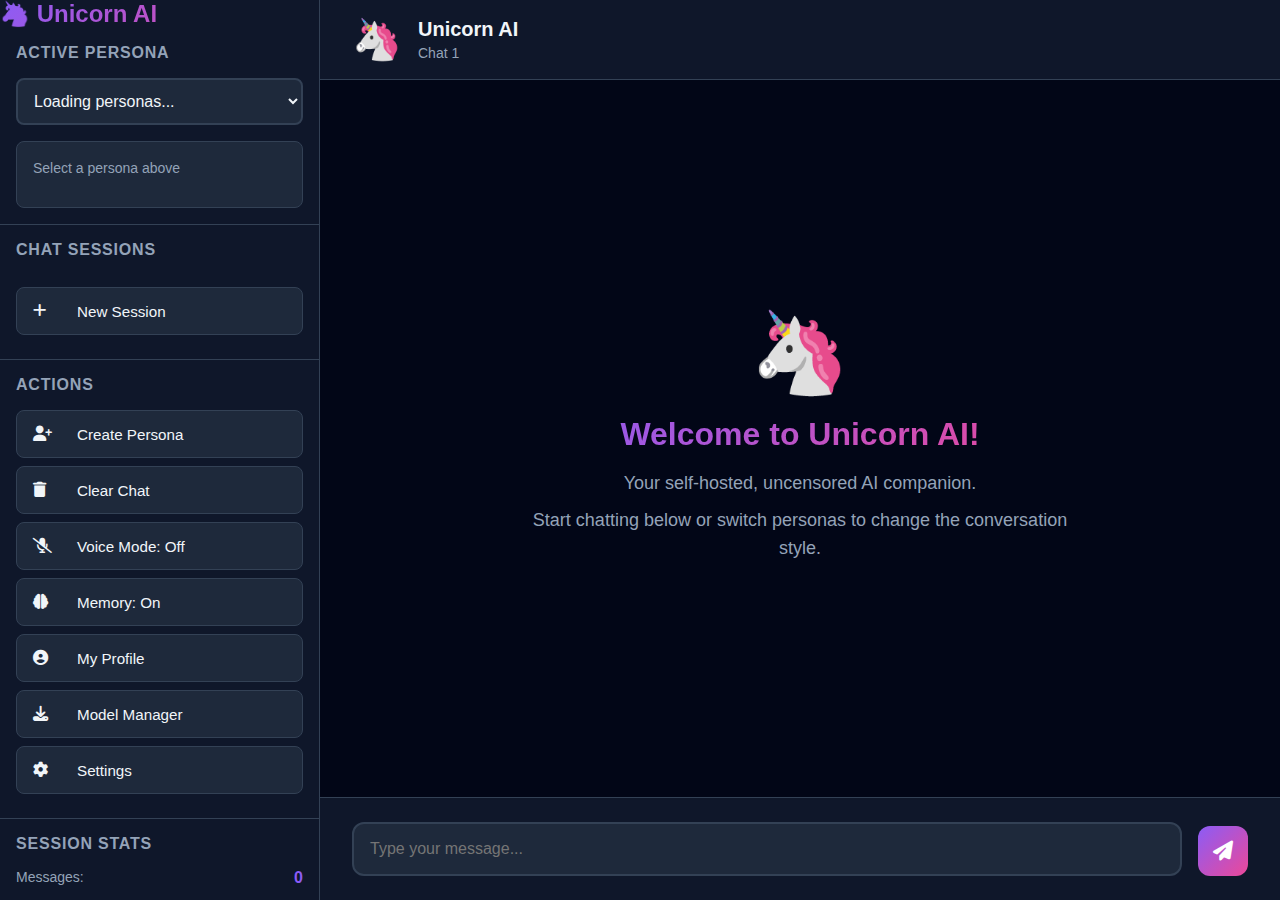
<file: static/index.html>
<!DOCTYPE html>
<html lang="en">
<head>
    <meta charset="UTF-8">
    <meta name="viewport" content="width=device-width, initial-scale=1.0">
    <title>Unicorn AI - Your AI Companion</title>
    <link rel="stylesheet" href="/static/style.css?v=11">
    <link rel="stylesheet" href="https://cdnjs.cloudflare.com/ajax/libs/font-awesome/6.4.0/css/all.min.css">
</head>
<body>
    <div class="app-container">
        <!-- Sidebar -->
        <aside class="sidebar" id="sidebar">
            <div class="sidebar-header">
                <h1>🦄 Unicorn AI</h1>
                <button class="sidebar-toggle" id="sidebarToggle">
                    <i class="fas fa-bars"></i>
                </button>
            </div>

            <!-- Persona Section -->
            <div class="persona-section">
                <h3>Active Persona</h3>
                <div class="persona-selector-wrapper">
                    <div class="persona-select-row">
                        <select id="personaSelector" class="persona-select">
                            <option value="">Loading personas...</option>
                        </select>
                        <button id="editPersonaBtn" class="edit-persona-btn" title="Edit current persona" style="display: none;">
                            <i class="fas fa-edit"></i>
                        </button>
                        <button id="deletePersonaBtn" class="delete-persona-btn" title="Delete current persona" style="display: none;">
                            <i class="fas fa-trash"></i>
                        </button>
                    </div>
                    <div class="persona-info-display" id="personaInfoDisplay">
                        <p class="persona-display-description">Select a persona above</p>
                        <div class="persona-display-traits" id="personaDisplayTraits"></div>
                    </div>
                </div>
            </div>

            <!-- Chat Sessions Section -->
            <div class="sessions-section">
                <h3>Chat Sessions</h3>
                <div class="sessions-list" id="sessionsList">
                    <!-- Sessions will be added dynamically -->
                </div>
                <button class="action-btn" id="newSessionBtn">
                    <i class="fas fa-plus"></i> New Session
                </button>
            </div>

            <!-- Quick Actions -->
            <div class="actions-section">
                <h3>Actions</h3>
                <button class="action-btn" id="createPersonaBtn">
                    <i class="fas fa-user-plus"></i> Create Persona
                </button>
                <button class="action-btn" id="clearChatBtn">
                    <i class="fas fa-trash"></i> Clear Chat
                </button>
                <button class="action-btn" id="voiceModeBtn" data-voice-enabled="false">
                    <i class="fas fa-microphone-slash"></i> Voice Mode: Off
                </button>
                <button class="action-btn" id="memoryModeBtn" data-memory-enabled="true">
                    <i class="fas fa-brain"></i> Memory: On
                </button>
                <button class="action-btn" id="userProfileBtn">
                    <i class="fas fa-user-circle"></i> My Profile
                </button>
                <button class="action-btn" id="modelManagerBtn">
                    <i class="fas fa-download"></i> Model Manager
                </button>
                <button class="action-btn" id="settingsBtn">
                    <i class="fas fa-cog"></i> Settings
                </button>
            </div>

            <!-- Stats -->
            <div class="stats-section">
                <h3>Session Stats</h3>
                <div class="stat-item">
                    <span class="stat-label">Messages:</span>
                    <span class="stat-value" id="messageCount">0</span>
                </div>
                <div class="stat-item">
                    <span class="stat-label">Response Time:</span>
                    <span class="stat-value" id="avgResponseTime">0s</span>
                </div>
            </div>

            <!-- System Status -->
            <div class="status-section">
                <h3>System Status</h3>
                <div class="status-indicator" id="ollamaStatus" title="Ollama LLM Service">
                    <i class="fas fa-circle status-dot"></i>
                    <span class="status-label">Ollama</span>
                </div>
                <div class="status-indicator" id="comfyuiStatus" title="ComfyUI Image Generation">
                    <i class="fas fa-circle status-dot"></i>
                    <span class="status-label">ComfyUI</span>
                </div>
                <div class="status-indicator" id="ttsStatus" title="Text-to-Speech Service">
                    <i class="fas fa-circle status-dot"></i>
                    <span class="status-label">TTS</span>
                </div>
            </div>
        </aside>

        <!-- Main Chat Area -->
        <main class="chat-container">
            <!-- Chat Header -->
            <header class="chat-header">
                <div class="persona-info" id="currentPersonaInfo">
                <div class="persona-avatar">🦄</div>
                <div class="persona-details">
                    <h2>Unicorn AI</h2>
                    <p id="currentSessionName">Chat 1</p>
                </div>
            </div>
                <button class="mobile-menu-btn" id="mobileMenuBtn">
                    <i class="fas fa-bars"></i>
                </button>
            </header>

            <!-- Chat Messages -->
            <div class="chat-messages" id="chatMessages">
                <div class="welcome-message">
                    <div class="welcome-icon">🦄</div>
                    <h2>Welcome to Unicorn AI!</h2>
                    <p>Your self-hosted, uncensored AI companion.</p>
                    <p>Start chatting below or switch personas to change the conversation style.</p>
                </div>
            </div>

            <!-- Chat Input -->
            <div class="chat-input-container">
                <div class="typing-indicator" id="typingIndicator">
                    <span></span>
                    <span></span>
                    <span></span>
                </div>
                <form class="chat-input-form" id="chatForm">
                    <textarea 
                        id="messageInput" 
                        placeholder="Type your message..."
                        rows="1"
                        maxlength="2000"
                    ></textarea>
                    <button type="submit" id="sendBtn">
                        <i class="fas fa-paper-plane"></i>
                    </button>
                </form>
            </div>
        </main>
    </div>

    <!-- Create Persona Modal -->
    <div class="modal" id="createPersonaModal">
        <div class="modal-content">
            <div class="modal-header">
                <h2>✨ Create New Persona</h2>
                <button class="modal-close" id="closeCreatePersonaBtn">
                    <i class="fas fa-times"></i>
                </button>
            </div>
            <div class="modal-body">
                <form id="createPersonaForm">
                    <div class="setting-group">
                        <label for="personaId">Persona ID *</label>
                        <input 
                            type="text" 
                            id="personaId" 
                            class="text-input"
                            placeholder="e.g., mybot"
                            pattern="[a-z0-9-]+"
                            required
                        >
                        <p class="setting-description">Lowercase letters, numbers, and hyphens only (no spaces)</p>
                    </div>

                    <div class="setting-group">
                        <label for="personaName">Name *</label>
                        <input 
                            type="text" 
                            id="personaName" 
                            class="text-input"
                            placeholder="e.g., Echo"
                            required
                        >
                        <p class="setting-description">The display name for your persona</p>
                    </div>

                    <div class="setting-group">
                        <label for="personaDescription">Description *</label>
                        <input 
                            type="text" 
                            id="personaDescription" 
                            class="text-input"
                            placeholder="e.g., A helpful and creative assistant"
                            required
                        >
                        <p class="setting-description">Brief description of the persona</p>
                    </div>

                    <div class="setting-group">
                        <label for="personaTraits">Personality Traits *</label>
                        <input 
                            type="text" 
                            id="personaTraits" 
                            class="text-input"
                            placeholder="e.g., friendly, creative, helpful"
                            required
                        >
                        <p class="setting-description">Comma-separated traits (at least 3)</p>
                    </div>

                    <div class="setting-group">
                        <label for="personaSpeakingStyle">Speaking Style *</label>
                        <textarea 
                            id="personaSpeakingStyle" 
                            class="text-input"
                            placeholder="e.g., Casual and warm, uses emojis occasionally, keeps responses concise"
                            rows="3"
                            required
                        ></textarea>
                        <p class="setting-description">How the persona communicates</p>
                    </div>

                    <div class="setting-group">
                        <label for="personaModel">AI Model (LLM)</label>
                        <select id="personaModel" class="text-input">
                            <option value="">Loading models...</option>
                        </select>
                        <p class="setting-description">Which Ollama model to use for this persona</p>
                    </div>

                    <div class="setting-group">
                        <label for="personaVoice">Voice</label>
                        <select id="personaVoice" class="text-input">
                            <option value="en-US-AriaNeural">Aria (US - Expressive)</option>
                            <option value="en-US-AvaNeural">Ava (US - Casual)</option>
                            <option value="en-US-JennyNeural">Jenny (US - Professional)</option>
                            <option value="en-GB-SoniaNeural">Sonia (GB - Elegant)</option>
                            <option value="en-AU-NatashaNeural">Natasha (AU)</option>
                            <option value="en-IE-EmilyNeural">Emily (IE)</option>
                            <option value="en-US-GuyNeural">Guy (US - Male)</option>
                            <option value="en-US-DavisNeural">Davis (US - Male)</option>
                        </select>
                        <p class="setting-description">TTS voice for this persona</p>
                    </div>

                    <div class="setting-group">
                        <label for="personaImageStyle">Visual Appearance / Image Style</label>
                        <textarea 
                            id="personaImageStyle" 
                            class="text-input"
                            placeholder="e.g., photorealistic, young woman, long dark hair, casual style, friendly expression, modern clothing"
                            rows="3"
                        ></textarea>
                        <p class="setting-description">Description of how the persona looks (used for image generation). Include details like age, appearance, clothing style, expression, etc.</p>
                    </div>

                    <div class="setting-group">
                        <label for="personaTemperature">Temperature (Creativity)</label>
                        <input 
                            type="range" 
                            id="personaTemperature" 
                            min="0.1" 
                            max="1.5" 
                            step="0.1" 
                            value="0.8"
                        >
                        <span class="setting-value" id="personaTemperatureValue">0.8</span>
                        <p class="setting-description">Higher = more creative, Lower = more focused</p>
                    </div>

                    <div class="setting-group">
                        <label for="personaMaxTokens">Max Response Length</label>
                        <input 
                            type="range" 
                            id="personaMaxTokens" 
                            min="50" 
                            max="500" 
                            step="50" 
                            value="150"
                        >
                        <span class="setting-value" id="personaMaxTokensValue">150</span>
                        <p class="setting-description">Maximum length of responses</p>
                    </div>
                </form>
            </div>
            <div class="modal-footer">
                <button type="button" class="btn btn-secondary" id="cancelCreatePersonaBtn">Cancel</button>
                <button type="submit" form="createPersonaForm" class="btn btn-primary" id="submitPersonaBtn">
                    <i class="fas fa-magic"></i> Create Persona
                </button>
            </div>
        </div>
    </div>

    <!-- Settings Modal -->
    <div class="modal" id="settingsModal">
        <div class="modal-content">
            <div class="modal-header">
                <h2>Settings</h2>
                <button class="modal-close" id="closeSettingsBtn">
                    <i class="fas fa-times"></i>
                </button>
            </div>
            <div class="modal-body">
                <div class="setting-group">
                    <label for="temperatureSetting">Temperature (Creativity)</label>
                    <input 
                        type="range" 
                        id="temperatureSetting" 
                        min="0.1" 
                        max="1.5" 
                        step="0.1" 
                        value="0.8"
                    >
                    <span class="setting-value" id="temperatureValue">0.8</span>
                    <p class="setting-description">Higher = more creative, Lower = more focused</p>
                </div>

                <div class="setting-group">
                    <label for="maxTokensSetting">Max Tokens (Response Length)</label>
                    <input 
                        type="range" 
                        id="maxTokensSetting" 
                        min="50" 
                        max="500" 
                        step="50" 
                        value="150"
                    >
                    <span class="setting-value" id="maxTokensValue">150</span>
                    <p class="setting-description">Maximum length of responses</p>
                </div>

                <div class="setting-group">
                    <label>
                        <input type="checkbox" id="soundEffectsSetting" checked>
                        Sound Effects
                    </label>
                </div>

                <div class="setting-group">
                    <label>
                        <input type="checkbox" id="darkModeSetting" checked>
                        Dark Mode
                    </label>
                </div>

                <div class="setting-group">
                    <label>
                        <input type="checkbox" id="autoScrollSetting" checked>
                        Auto-scroll to new messages
                    </label>
                </div>
            </div>
            <div class="modal-footer">
                <button class="btn btn-secondary" id="resetSettingsBtn">Reset to Defaults</button>
                <button class="btn btn-primary" id="saveSettingsBtn">Save Settings</button>
            </div>
        </div>
    </div>

    <!-- User Profile Modal -->
    <div class="modal" id="userProfileModal">
        <div class="modal-content">
            <div class="modal-header">
                <h2>👤 My Profile</h2>
                <button class="modal-close" id="closeUserProfileBtn">
                    <i class="fas fa-times"></i>
                </button>
            </div>
            <div class="modal-body">
                <p style="color: var(--text-secondary); margin-bottom: 1.5rem;">
                    Tell the AI about yourself so it can personalize conversations
                </p>
                
                <div class="setting-group">
                    <label for="userName">Your Name</label>
                    <input type="text" id="userName" class="text-input" placeholder="e.g., Chris">
                    <p class="setting-description">How should the AI address you?</p>
                </div>

                <div class="setting-group">
                    <label for="userPreferredName">Preferred Name (optional)</label>
                    <input type="text" id="userPreferredName" class="text-input" placeholder="e.g., nickname">
                    <p class="setting-description">If different from your full name</p>
                </div>

                <div class="setting-group">
                    <label for="userPronouns">Pronouns</label>
                    <input type="text" id="userPronouns" class="text-input" placeholder="e.g., he/him, she/her, they/them">
                </div>

                <div class="setting-group">
                    <label for="userInterests">Interests</label>
                    <input type="text" id="userInterests" class="text-input" placeholder="e.g., coding, gaming, music">
                    <p class="setting-description">Comma-separated list</p>
                </div>

                <div class="setting-group">
                    <label for="userFacts">Things to Remember</label>
                    <textarea id="userFacts" class="text-input" rows="3" placeholder="e.g., vegetarian, works from home, has a cat named Fluffy"></textarea>
                    <p class="setting-description">Important facts the AI should know</p>
                </div>

                <div class="setting-group">
                    <label for="userFormality">Communication Style</label>
                    <select id="userFormality" class="text-input">
                        <option value="casual">Casual & Friendly</option>
                        <option value="professional">Professional</option>
                        <option value="playful">Playful & Fun</option>
                    </select>
                </div>

                <div class="setting-group">
                    <label>
                        <input type="checkbox" id="userHumor" checked>
                        Use Humor
                    </label>
                </div>

                <div class="setting-group">
                    <label>
                        <input type="checkbox" id="userEmojis" checked>
                        Use Emojis
                    </label>
                </div>
            </div>
            <div class="modal-footer">
                <button class="btn btn-primary" id="saveUserProfileBtn">Save Profile</button>
            </div>
        </div>
    </div>

    <!-- Model Manager Modal -->
    <div id="modelManagerModal" class="modal">
        <div class="modal-content" style="max-width: 700px;">
            <div class="modal-header">
                <h2>📦 Ollama Model Manager</h2>
                <button class="close-modal">&times;</button>
            </div>
            <div class="modal-body">
                <!-- ComfyUI Service Control -->
                <div class="setting-group">
                    <h3>🔧 Service Control</h3>
                    <p class="setting-description">Restart ComfyUI if image generation isn't working</p>
                    <button class="btn btn-secondary" id="restartComfyuiBtn" style="width: 100%;">
                        <i class="fas fa-sync-alt"></i> Restart ComfyUI
                    </button>
                </div>

                <hr style="margin: 25px 0; border: none; border-top: 1px solid var(--border-color);">

                <!-- Popular Models Section -->
                <div class="setting-group">
                    <h3>⭐ Popular Models</h3>
                    <p class="setting-description">Quick download popular models from Ollama library</p>
                    <div id="popularModelsList" style="display: grid; grid-template-columns: repeat(auto-fill, minmax(200px, 1fr)); gap: 10px; margin-top: 10px;">
                        <!-- Popular models will be added here dynamically -->
                    </div>
                </div>

                <hr style="margin: 25px 0; border: none; border-top: 1px solid var(--border-color);">

                <!-- Download New Model Section -->
                <div class="setting-group">
                    <h3>📥 Download Custom Model</h3>
                    <p class="setting-description">Enter any Ollama model name (e.g., llama3.2:latest, mistral:7b, codellama:13b)</p>
                    <p class="setting-description" style="font-size: 0.8rem; margin-top: 5px;">
                        Browse models: <a href="https://ollama.com/library" target="_blank" style="color: var(--primary-color);">ollama.com/library</a>
                    </p>
                    <div style="display: flex; gap: 10px; margin-top: 10px;">
                        <input type="text" id="modelNameInput" class="text-input" placeholder="model:tag" style="flex: 1;">
                        <button class="btn btn-primary" id="downloadModelBtn">
                            <i class="fas fa-download"></i> Download
                        </button>
                    </div>
                    <div id="downloadProgress" style="display: none; margin-top: 15px;">
                        <div style="background: var(--bg-secondary); border-radius: 8px; padding: 15px;">
                            <div style="display: flex; justify-content: space-between; margin-bottom: 8px;">
                                <span id="downloadStatus">Downloading...</span>
                                <span id="downloadPercent">0%</span>
                            </div>
                            <div style="background: var(--bg-primary); height: 8px; border-radius: 4px; overflow: hidden;">
                                <div id="downloadProgressBar" style="background: var(--primary-color); height: 100%; width: 0%; transition: width 0.3s;"></div>
                            </div>
                            <div id="downloadDetails" style="font-size: 0.875rem; color: var(--text-secondary); margin-top: 8px;"></div>
                        </div>
                    </div>
                </div>

                <hr style="margin: 25px 0; border: none; border-top: 1px solid var(--border-color);">

                <!-- Hugging Face Browser Section -->
                <div class="setting-group">
                    <h3>🤗 Hugging Face Models (GGUF)</h3>
                    <p class="setting-description">Search and import GGUF models directly from Hugging Face</p>
                    <div style="display: flex; gap: 10px; margin-top: 10px;">
                        <input type="text" id="hfSearchInput" class="text-input" placeholder="Search for GGUF models (e.g., llama, mistral, phi)" style="flex: 1;">
                        <button class="btn btn-primary" id="hfSearchBtn">
                            <i class="fas fa-search"></i> Search
                        </button>
                    </div>
                    <div id="hfSearchResults" style="margin-top: 15px; display: none;">
                        <div id="hfResultsList" style="max-height: 300px; overflow-y: auto;">
                            <!-- Search results will appear here -->
                        </div>
                    </div>
                </div>

                <hr style="margin: 25px 0; border: none; border-top: 1px solid var(--border-color);">

                <!-- Installed Models Section -->
                <div class="setting-group">
                    <h3>💾 Installed Models</h3>
                    <p class="setting-description">Manage your downloaded Ollama models</p>
                    <div id="installedModelsList" style="margin-top: 15px;">
                        <div style="text-align: center; padding: 20px; color: var(--text-secondary);">
                            <i class="fas fa-spinner fa-spin"></i> Loading models...
                        </div>
                    </div>
                </div>
            </div>
        </div>
    </div>

        <script src="/static/app.js?v=13"></script>
    </body>
</html>
</file>
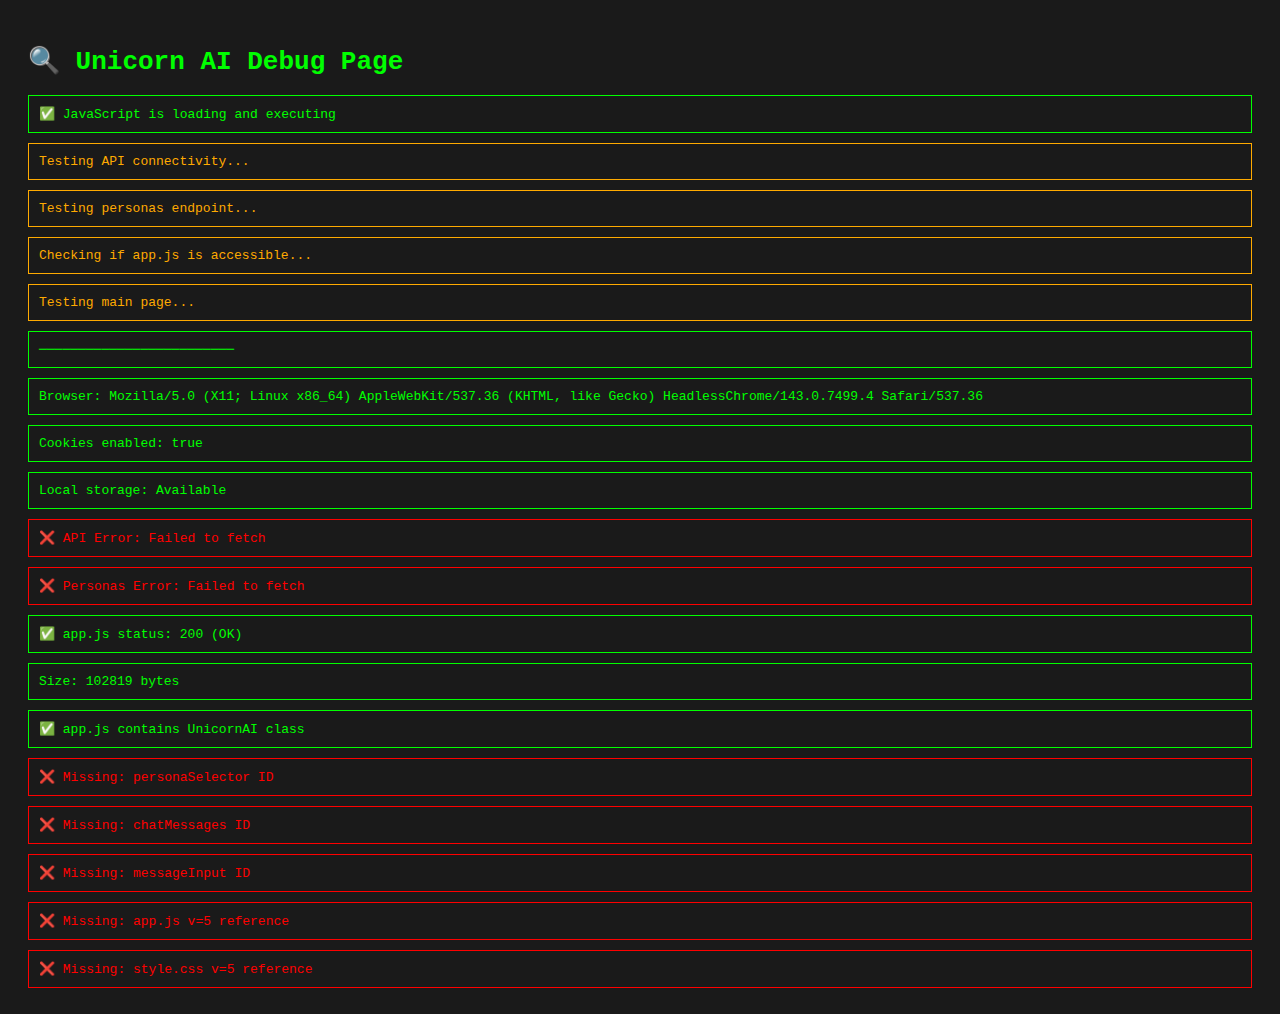
<file: static/debug.html>
<!DOCTYPE html>
<html lang="en">
<head>
    <meta charset="UTF-8">
    <meta name="viewport" content="width=device-width, initial-scale=1.0">
    <title>Debug - Unicorn AI</title>
    <style>
        body {
            font-family: monospace;
            padding: 20px;
            background: #1a1a1a;
            color: #00ff00;
        }
        .status {
            margin: 10px 0;
            padding: 10px;
            border: 1px solid #00ff00;
        }
        .error { color: #ff0000; border-color: #ff0000; }
        .success { color: #00ff00; border-color: #00ff00; }
        .warning { color: #ffaa00; border-color: #ffaa00; }
    </style>
</head>
<body>
    <h1>🔍 Unicorn AI Debug Page</h1>
    <div id="results"></div>

    <script>
        const results = document.getElementById('results');
        
        function addStatus(message, type = 'status') {
            const div = document.createElement('div');
            div.className = `status ${type}`;
            div.textContent = message;
            results.appendChild(div);
        }

        // Test 1: Check if script loaded
        addStatus('✅ JavaScript is loading and executing', 'success');
        
        // Test 2: Check API connectivity
        addStatus('Testing API connectivity...', 'warning');
        fetch('http://localhost:8000/health')
            .then(res => res.json())
            .then(data => {
                addStatus(`✅ API Health: ${JSON.stringify(data)}`, 'success');
            })
            .catch(err => {
                addStatus(`❌ API Error: ${err.message}`, 'error');
            });
        
        // Test 3: Check personas endpoint
        addStatus('Testing personas endpoint...', 'warning');
        fetch('http://localhost:8000/personas')
            .then(res => res.json())
            .then(data => {
                addStatus(`✅ Personas loaded: ${data.personas.length} personas`, 'success');
                addStatus(`   Current: ${data.current.name} (${data.current.id})`, 'success');
            })
            .catch(err => {
                addStatus(`❌ Personas Error: ${err.message}`, 'error');
            });
        
        // Test 4: Check main app.js loads
        addStatus('Checking if app.js is accessible...', 'warning');
        fetch('/static/app.js?v=5')
            .then(res => {
                addStatus(`✅ app.js status: ${res.status} (${res.statusText})`, 'success');
                addStatus(`   Size: ${res.headers.get('content-length')} bytes`, 'success');
                return res.text();
            })
            .then(text => {
                if (text.includes('class UnicornAI')) {
                    addStatus('✅ app.js contains UnicornAI class', 'success');
                } else {
                    addStatus('❌ app.js does NOT contain UnicornAI class!', 'error');
                }
            })
            .catch(err => {
                addStatus(`❌ app.js load error: ${err.message}`, 'error');
            });
        
        // Test 5: Check if main page elements exist
        addStatus('Testing main page...', 'warning');
        fetch('/')
            .then(res => res.text())
            .then(html => {
                const checks = [
                    { test: html.includes('personaSelector'), name: 'personaSelector ID' },
                    { test: html.includes('chatMessages'), name: 'chatMessages ID' },
                    { test: html.includes('messageInput'), name: 'messageInput ID' },
                    { test: html.includes('/static/app.js?v=5'), name: 'app.js v=5 reference' },
                    { test: html.includes('/static/style.css?v=5'), name: 'style.css v=5 reference' }
                ];
                
                checks.forEach(check => {
                    if (check.test) {
                        addStatus(`✅ Found: ${check.name}`, 'success');
                    } else {
                        addStatus(`❌ Missing: ${check.name}`, 'error');
                    }
                });
            })
            .catch(err => {
                addStatus(`❌ Main page error: ${err.message}`, 'error');
            });
        
        // Test 6: Browser info
        addStatus('─────────────────────────', 'status');
        addStatus(`Browser: ${navigator.userAgent}`, 'status');
        addStatus(`Cookies enabled: ${navigator.cookieEnabled}`, 'status');
        addStatus(`Local storage: ${typeof(Storage) !== "undefined" ? 'Available' : 'Not available'}`, 'status');
    </script>
</body>
</html>
</file>
<file: static/style.css>
/* ===== CSS Variables ===== */
:root {
    --primary-color: #8b5cf6;
    --primary-hover: #7c3aed;
    --secondary-color: #ec4899;
    --bg-dark: #0f172a;
    --bg-darker: #020617;
    --bg-light: #1e293b;
    --bg-lighter: #334155;
    --text-primary: #f1f5f9;
    --text-secondary: #94a3b8;
    --border-color: #334155;
    --success-color: #10b981;
    --error-color: #ef4444;
    --warning-color: #f59e0b;
    
    --sidebar-width: 320px;
    --header-height: 80px;
}

/* ===== Global Styles ===== */
* {
    margin: 0;
    padding: 0;
    box-sizing: border-box;
}

body {
    font-family: -apple-system, BlinkMacSystemFont, 'Segoe UI', Roboto, Oxygen, Ubuntu, Cantarell, sans-serif;
    background: var(--bg-darker);
    color: var(--text-primary);
    overflow: hidden;
}

@media (max-width: 768px) {
    body {
        overflow: auto; /* Allow scrolling on mobile */
    }
}

/* ===== Mobile Header (hidden by default) ===== */
.mobile-header {
    display: none;
}

/* ===== App Container ===== */
.app-container {
    display: flex;
    height: 100vh;
    overflow: hidden;
}

/* ===== Sidebar ===== */
.sidebar {
    width: var(--sidebar-width);
    background: var(--bg-dark);
    border-right: 1px solid var(--border-color);
    display: flex;
    flex-direction: column;
    overflow-y: auto;
    transition: transform 0.3s ease;
}
}

.sidebar-header {
    padding: 1.5rem;
    border-bottom: 1px solid var(--border-color);
    display: flex;
    justify-content: space-between;
    align-items: center;
}

.sidebar-header h1 {
    font-size: 1.5rem;
    background: linear-gradient(135deg, var(--primary-color), var(--secondary-color));
    -webkit-background-clip: text;
    -webkit-text-fill-color: transparent;
    background-clip: text;
}

.sidebar-toggle {
    display: none;
    background: none;
    border: none;
    color: var(--text-primary);
    font-size: 1.5rem;
    cursor: pointer;
}

/* Persona Section */
.persona-section {
    padding: 1.5rem;
    border-bottom: 1px solid var(--border-color);
}

.persona-section h3 {
    font-size: 0.875rem;
    text-transform: uppercase;
    color: var(--text-secondary);
    margin-bottom: 1rem;
    letter-spacing: 0.05em;
}

.persona-selector-wrapper {
    display: flex;
    flex-direction: column;
    gap: 1rem;
}

.persona-select-row {
    display: flex;
    gap: 0.5rem;
    align-items: center;
}

.persona-select {
    flex: 1;
    background: var(--bg-light);
    border: 2px solid var(--border-color);
    border-radius: 8px;
    padding: 0.75rem;
    color: var(--text-primary);
    font-size: 1rem;
    font-family: inherit;
    cursor: pointer;
    transition: all 0.2s ease;
}

.delete-persona-btn {
    width: 40px;
    height: 40px;
    background: var(--error-color);
    border: none;
    border-radius: 8px;
    color: white;
    cursor: pointer;
    transition: all 0.2s ease;
    display: flex;
    align-items: center;
    justify-content: center;
    flex-shrink: 0;
}

.delete-persona-btn:hover {
    background: #dc2626;
    transform: scale(1.05);
}

.persona-select:hover {
    border-color: var(--primary-color);
}

.persona-select:focus {
    outline: none;
    border-color: var(--primary-color);
    box-shadow: 0 0 0 3px rgba(139, 92, 246, 0.1);
}

.persona-select option {
    background: var(--bg-dark);
    color: var(--text-primary);
    padding: 0.5rem;
}

.persona-info-display {
    background: var(--bg-light);
    border: 1px solid var(--border-color);
    border-radius: 8px;
    padding: 1rem;
}

.persona-display-description {
    color: var(--text-secondary);
    font-size: 0.875rem;
    margin-bottom: 0.75rem;
    line-height: 1.5;
}

.persona-display-traits {
    display: flex;
    flex-wrap: wrap;
    gap: 0.5rem;
}

.trait-badge {
    background: var(--bg-lighter);
    padding: 0.25rem 0.75rem;
    border-radius: 12px;
    font-size: 0.75rem;
    color: var(--text-secondary);
}

.persona-loading {
    text-align: center;
    padding: 2rem;
    color: var(--text-secondary);
}

/* Sessions Section */
.sessions-section {
    padding: 1.5rem;
    border-bottom: 1px solid var(--border-color);
}

.sessions-section h3 {
    font-size: 0.875rem;
    text-transform: uppercase;
    color: var(--text-secondary);
    margin-bottom: 1rem;
    letter-spacing: 0.05em;
}

.sessions-list {
    max-height: 200px;
    overflow-y: auto;
    margin-bottom: 0.75rem;
}

.session-item {
    display: flex;
    align-items: center;
    gap: 0.5rem;
    padding: 0.75rem;
    background: var(--bg-light);
    border: 1px solid var(--border-color);
    border-radius: 8px;
    margin-bottom: 0.5rem;
    cursor: pointer;
    transition: all 0.2s ease;
}

.session-item:hover {
    background: var(--bg-lighter);
    border-color: var(--primary-color);
}

.session-item.active {
    background: var(--primary-color);
    border-color: var(--primary-color);
}

.session-item .session-info {
    flex: 1;
}

.session-item .session-name {
    font-size: 0.9rem;
    font-weight: 600;
    margin-bottom: 0.25rem;
}

.session-item .session-meta {
    font-size: 0.75rem;
    color: var(--text-secondary);
}

.session-item.active .session-meta {
    color: rgba(255, 255, 255, 0.8);
}

.session-item .session-delete {
    background: rgba(239, 68, 68, 0.1);
    border: none;
    color: var(--error-color);
    width: 28px;
    height: 28px;
    border-radius: 6px;
    cursor: pointer;
    display: flex;
    align-items: center;
    justify-content: center;
    transition: all 0.2s ease;
}

.session-item .session-delete:hover {
    background: var(--error-color);
    color: white;
}

/* Actions Section */
.actions-section {
    padding: 1.5rem;
    border-bottom: 1px solid var(--border-color);
}

.actions-section h3 {
    font-size: 0.875rem;
    text-transform: uppercase;
    color: var(--text-secondary);
    margin-bottom: 1rem;
    letter-spacing: 0.05em;
}

.action-btn {
    width: 100%;
    background: var(--bg-light);
    border: 1px solid var(--border-color);
    color: var(--text-primary);
    padding: 0.75rem 1rem;
    border-radius: 8px;
    cursor: pointer;
    font-size: 0.95rem;
    display: flex;
    align-items: center;
    gap: 0.75rem;
    margin-bottom: 0.5rem;
    transition: all 0.2s ease;
}

.action-btn:hover {
    background: var(--bg-lighter);
    border-color: var(--primary-color);
}

.action-btn i {
    width: 20px;
}

/* Stats Section */
.stats-section {
    padding: 1.5rem;
    border-bottom: 1px solid var(--border-color);
}

.stats-section h3 {
    font-size: 0.875rem;
    text-transform: uppercase;
    color: var(--text-secondary);
    margin-bottom: 1rem;
    letter-spacing: 0.05em;
}

.stat-item {
    display: flex;
    justify-content: space-between;
    margin-bottom: 0.75rem;
}

.stat-label {
    color: var(--text-secondary);
    font-size: 0.875rem;
}

.stat-value {
    color: var(--primary-color);
    font-weight: 600;
}

/* Status Section */
.status-section {
    padding: 1.5rem;
    margin-top: auto;
}

.status-indicator {
    display: flex;
    align-items: center;
    gap: 0.5rem;
    font-size: 0.875rem;
}

.status-section h3 {
    font-size: 0.875rem;
    color: var(--text-secondary);
    margin-bottom: 12px;
    text-transform: uppercase;
    letter-spacing: 0.5px;
}

.status-indicator {
    display: flex;
    align-items: center;
    gap: 8px;
    padding: 6px 0;
    font-size: 0.875rem;
}

.status-dot {
    font-size: 0.5rem;
    color: var(--text-secondary);
}

.status-label {
    color: var(--text-secondary);
}

.status-indicator.online .status-dot {
    color: var(--success-color);
    animation: pulse 2s infinite;
}

.status-indicator.offline .status-dot {
    color: var(--error-color);
}

.status-indicator.checking .status-dot {
    color: var(--warning-color);
    animation: pulse 1s infinite;
}

@keyframes pulse {
    0%, 100% { opacity: 1; }
    50% { opacity: 0.5; }
}

/* ===== Chat Container ===== */
.chat-container {
    flex: 1;
    display: flex;
    flex-direction: column;
    background: var(--bg-darker);
}

/* Chat Header */
.chat-header {
    height: var(--header-height);
    background: var(--bg-dark);
    border-bottom: 1px solid var(--border-color);
    padding: 1rem 2rem;
    display: flex;
    align-items: center;
    justify-content: space-between;
}

.persona-info {
    display: flex;
    align-items: center;
    gap: 1rem;
}

.persona-info .persona-avatar {
    font-size: 2.5rem;
}

.persona-details h2 {
    font-size: 1.25rem;
    margin-bottom: 0.25rem;
}

.persona-details p {
    font-size: 0.875rem;
    color: var(--text-secondary);
}

.mobile-menu-btn {
    display: none;
    background: none;
    border: none;
    color: var(--text-primary);
    font-size: 1.5rem;
    cursor: pointer;
}

/* Chat Messages */
.chat-messages {
    flex: 1;
    overflow-y: auto;
    padding: 2rem;
    display: flex;
    flex-direction: column;
    gap: 1.5rem;
}

.chat-messages::-webkit-scrollbar {
    width: 8px;
}

.chat-messages::-webkit-scrollbar-track {
    background: var(--bg-darker);
}

.chat-messages::-webkit-scrollbar-thumb {
    background: var(--border-color);
    border-radius: 4px;
}

.chat-messages::-webkit-scrollbar-thumb:hover {
    background: var(--bg-lighter);
}

/* Welcome Message */
.welcome-message {
    text-align: center;
    padding: 4rem 2rem;
    max-width: 600px;
    margin: auto;
}

.welcome-icon {
    font-size: 5rem;
    margin-bottom: 1rem;
}

.welcome-message h2 {
    font-size: 2rem;
    margin-bottom: 1rem;
    background: linear-gradient(135deg, var(--primary-color), var(--secondary-color));
    -webkit-background-clip: text;
    -webkit-text-fill-color: transparent;
    background-clip: text;
}

.welcome-message p {
    color: var(--text-secondary);
    font-size: 1.125rem;
    line-height: 1.6;
    margin-bottom: 0.5rem;
}

/* Message Bubbles */
.message {
    display: flex;
    gap: 1rem;
    max-width: 80%;
    animation: slideIn 0.3s ease;
}

@keyframes slideIn {
    from {
        opacity: 0;
        transform: translateY(10px);
    }
    to {
        opacity: 1;
        transform: translateY(0);
    }
}

.message.user {
    margin-left: auto;
    flex-direction: row-reverse;
}

.message-avatar {
    width: 40px;
    height: 40px;
    border-radius: 50%;
    display: flex;
    align-items: center;
    justify-content: center;
    font-size: 1.5rem;
    flex-shrink: 0;
}

.message.user .message-avatar {
    background: linear-gradient(135deg, var(--primary-color), var(--secondary-color));
}

.message.ai .message-avatar {
    background: var(--bg-light);
}

.message-content {
    flex: 1;
}

.message-header {
    display: flex;
    align-items: center;
    gap: 0.5rem;
    margin-bottom: 0.5rem;
}

.message-sender {
    font-weight: 600;
    font-size: 0.875rem;
}

.message-time {
    font-size: 0.75rem;
    color: var(--text-secondary);
}

.message-bubble {
    background: var(--bg-light);
    padding: 1rem;
    border-radius: 12px;
    line-height: 1.6;
}

.message.user .message-bubble {
    background: linear-gradient(135deg, var(--primary-color), var(--secondary-color));
}

.message-image {
    margin-top: 0.75rem;
    border-radius: 8px;
    max-width: 100%;
    cursor: pointer;
    transition: transform 0.2s ease;
}

.message-image:hover {
    transform: scale(1.02);
}

.message-audio {
    margin-top: 0.75rem;
    width: 100%;
}

.message-meta {
    display: flex;
    align-items: center;
    gap: 1rem;
    margin-top: 0.5rem;
    font-size: 0.75rem;
    color: var(--text-secondary);
}

.retry-button {
    background: transparent;
    border: 1px solid var(--border-color);
    color: var(--text-secondary);
    padding: 0.25rem 0.5rem;
    border-radius: 4px;
    font-size: 0.75rem;
    cursor: pointer;
    transition: all 0.2s ease;
    display: inline-flex;
    align-items: center;
    gap: 0.25rem;
}

.retry-button:hover {
    background: var(--bg-lighter);
    color: var(--text-primary);
    border-color: var(--primary-color);
}

.retry-button:active {
    transform: scale(0.95);
}

/* Typing Indicator */
.typing-indicator {
    display: none;
    padding: 1rem 2rem;
}

.typing-indicator.active {
    display: flex;
    gap: 0.5rem;
}

.typing-indicator span {
    width: 8px;
    height: 8px;
    background: var(--text-secondary);
    border-radius: 50%;
    animation: typing 1.4s infinite;
}

.typing-indicator span:nth-child(2) {
    animation-delay: 0.2s;
}

.typing-indicator span:nth-child(3) {
    animation-delay: 0.4s;
}

@keyframes typing {
    0%, 60%, 100% {
        transform: translateY(0);
        opacity: 0.5;
    }
    30% {
        transform: translateY(-10px);
        opacity: 1;
    }
}

/* Per-Message Audio Controls */
.message-audio-controls {
    margin-top: 0.75rem;
    padding: 0.75rem;
    background: rgba(139, 92, 246, 0.1);
    border-radius: 8px;
    border: 1px solid rgba(139, 92, 246, 0.3);
}

.audio-loading {
    display: flex;
    align-items: center;
    gap: 0.5rem;
    color: var(--primary-color);
    font-size: 0.9rem;
}

.audio-loading i {
    font-size: 1rem;
}

.audio-error {
    display: flex;
    align-items: center;
    gap: 0.5rem;
    color: var(--error-color);
    font-size: 0.9rem;
}

.audio-player {
    display: flex;
    align-items: center;
    gap: 0.75rem;
    flex-wrap: wrap;
}

.audio-play-btn {
    width: 36px;
    height: 36px;
    border: none;
    border-radius: 50%;
    background: var(--primary-color);
    color: white;
    cursor: pointer;
    display: flex;
    align-items: center;
    justify-content: center;
    font-size: 0.9rem;
    transition: all 0.2s ease;
    flex-shrink: 0;
}

.audio-play-btn:hover {
    background: var(--primary-hover);
    transform: scale(1.1);
}

.audio-play-btn:active {
    transform: scale(0.95);
}

.audio-progress-container {
    flex: 1;
    display: flex;
    align-items: center;
    gap: 0.5rem;
    min-width: 150px;
}

.audio-seek-bar {
    flex: 1;
    height: 4px;
    border-radius: 2px;
    background: var(--bg-darker);
    outline: none;
    cursor: pointer;
}

.audio-seek-bar::-webkit-slider-thumb {
    appearance: none;
    width: 12px;
    height: 12px;
    border-radius: 50%;
    background: var(--primary-color);
    cursor: pointer;
    transition: all 0.2s ease;
}

.audio-seek-bar::-webkit-slider-thumb:hover {
    background: var(--primary-hover);
    transform: scale(1.2);
}

.audio-seek-bar::-moz-range-thumb {
    width: 12px;
    height: 12px;
    border-radius: 50%;
    background: var(--primary-color);
    border: none;
    cursor: pointer;
    transition: all 0.2s ease;
}

.audio-seek-bar::-moz-range-thumb:hover {
    background: var(--primary-hover);
    transform: scale(1.2);
}

.audio-time {
    font-size: 0.75rem;
    color: var(--text-secondary);
    min-width: 80px;
    text-align: center;
}

.audio-volume-container {
    display: flex;
    align-items: center;
    gap: 0.5rem;
    padding: 0.4rem 0.75rem;
    background: rgba(0, 0, 0, 0.3);
    border-radius: 20px;
}

.audio-volume-icon {
    color: var(--text-secondary);
    font-size: 0.85rem;
}

.audio-volume-bar {
    width: 60px;
    height: 3px;
    border-radius: 2px;
    background: var(--bg-darker);
    outline: none;
    cursor: pointer;
}

.audio-volume-bar::-webkit-slider-thumb {
    appearance: none;
    width: 10px;
    height: 10px;
    border-radius: 50%;
    background: var(--primary-color);
    cursor: pointer;
    transition: all 0.2s ease;
}

.audio-volume-bar::-webkit-slider-thumb:hover {
    background: var(--primary-hover);
    transform: scale(1.2);
}

.audio-volume-bar::-moz-range-thumb {
    width: 10px;
    height: 10px;
    border-radius: 50%;
    background: var(--primary-color);
    border: none;
    cursor: pointer;
    transition: all 0.2s ease;
}

.audio-volume-bar::-moz-range-thumb:hover {
    background: var(--primary-hover);
    transform: scale(1.2);
}

.audio-download-btn {
    width: 32px;
    height: 32px;
    border: none;
    border-radius: 50%;
    background: rgba(255, 255, 255, 0.1);
    color: var(--text-secondary);
    cursor: pointer;
    display: flex;
    align-items: center;
    justify-content: center;
    font-size: 0.8rem;
    transition: all 0.2s ease;
}

.audio-download-btn:hover {
    background: rgba(255, 255, 255, 0.2);
    color: var(--text-primary);
    transform: scale(1.1);
}

.audio-download-btn:active {
    transform: scale(0.95);
}

/* Chat Input */
.chat-input-container {
    padding: 1.5rem 2rem;
    background: var(--bg-dark);
    border-top: 1px solid var(--border-color);
}

.chat-input-form {
    display: flex;
    gap: 1rem;
    align-items: flex-end;
}

#messageInput {
    flex: 1;
    background: var(--bg-light);
    border: 2px solid var(--border-color);
    border-radius: 12px;
    padding: 1rem;
    color: var(--text-primary);
    font-size: 1rem;
    font-family: inherit;
    resize: none;
    max-height: 150px;
    transition: border-color 0.2s ease;
}

#messageInput:focus {
    outline: none;
    border-color: var(--primary-color);
}

#sendBtn {
    width: 50px;
    height: 50px;
    background: linear-gradient(135deg, var(--primary-color), var(--secondary-color));
    border: none;
    border-radius: 12px;
    color: white;
    font-size: 1.25rem;
    cursor: pointer;
    transition: transform 0.2s ease;
    flex-shrink: 0;
}

#sendBtn:hover {
    transform: scale(1.05);
}

#sendBtn:disabled {
    opacity: 0.5;
    cursor: not-allowed;
    transform: scale(1);
}

/* ===== Modal ===== */
.modal {
    display: none;
    position: fixed;
    top: 0;
    left: 0;
    width: 100%;
    height: 100%;
    background: rgba(0, 0, 0, 0.7);
    z-index: 1000;
    align-items: center;
    justify-content: center;
}

.modal.active {
    display: flex;
}

.modal-content {
    background: var(--bg-dark);
    border: 1px solid var(--border-color);
    border-radius: 16px;
    width: 90%;
    max-width: 600px;
    max-height: 80vh;
    overflow: hidden;
    display: flex;
    flex-direction: column;
}

.modal-header {
    padding: 1.5rem;
    border-bottom: 1px solid var(--border-color);
    display: flex;
    justify-content: space-between;
    align-items: center;
}

.modal-header h2 {
    font-size: 1.5rem;
}

.modal-close {
    background: none;
    border: none;
    color: var(--text-primary);
    font-size: 1.5rem;
    cursor: pointer;
}

.modal-body {
    padding: 1.5rem;
    overflow-y: auto;
}

.modal-footer {
    padding: 1.5rem;
    border-top: 1px solid var(--border-color);
    display: flex;
    gap: 1rem;
    justify-content: flex-end;
}

.setting-group {
    margin-bottom: 1.5rem;
}

.setting-group label {
    display: block;
    margin-bottom: 0.5rem;
    font-weight: 600;
}

.setting-group input[type="range"] {
    width: 100%;
    margin-bottom: 0.5rem;
}

.setting-group input[type="checkbox"] {
    margin-right: 0.5rem;
}

.setting-value {
    display: inline-block;
    margin-left: 1rem;
    color: var(--primary-color);
    font-weight: 600;
}

.setting-description {
    font-size: 0.875rem;
    color: var(--text-secondary);
    margin-top: 0.25rem;
}

.text-input {
    width: 100%;
    background: var(--bg-light);
    border: 2px solid var(--border-color);
    border-radius: 8px;
    padding: 0.75rem;
    color: var(--text-primary);
    font-size: 1rem;
    font-family: inherit;
    transition: border-color 0.2s ease;
}

.text-input:focus {
    outline: none;
    border-color: var(--primary-color);
}

.text-input::placeholder {
    color: var(--text-secondary);
}

select.text-input {
    cursor: pointer;
}

textarea.text-input {
    resize: vertical;
    min-height: 80px;
}

/* Buttons */
.btn {
    padding: 0.75rem 1.5rem;
    border: none;
    border-radius: 8px;
    font-size: 1rem;
    cursor: pointer;
    transition: all 0.2s ease;
}

.btn-primary {
    background: linear-gradient(135deg, var(--primary-color), var(--secondary-color));
    color: white;
}

.btn-primary:hover {
    transform: translateY(-2px);
    box-shadow: 0 4px 12px rgba(139, 92, 246, 0.4);
}

.btn-secondary {
    background: var(--bg-light);
    color: var(--text-primary);
    border: 1px solid var(--border-color);
}

.btn-secondary:hover {
    background: var(--bg-lighter);
}

/* ===== Main Content Area ===== */
.main-content {
    flex: 1;
    display: flex;
    flex-direction: column;
    margin-left: var(--sidebar-width);
    height: 100vh;
    overflow: hidden;
}

/* ===== Responsive Design ===== */

/* Mobile-first improvements */
.mobile-overlay {
    display: none;
    position: fixed;
    top: 0;
    left: 0;
    width: 100%;
    height: 100%;
    background: rgba(0, 0, 0, 0.5);
    z-index: 99;
}

.mobile-overlay.active {
    display: block;
}

/* Mobile overlay for sidebar */
@media (max-width: 768px) {
    .mobile-overlay {
        position: fixed;
        top: 0;
        left: 0;
        width: 100%;
        height: 100%;
        background: rgba(0, 0, 0, 0.5);
        z-index: 99;
        display: none;
    }
    
    .mobile-overlay.active {
        display: block;
    }
}

.mobile-header {
    display: none;
    background: var(--bg-dark);
    border-bottom: 1px solid var(--border-color);
    padding: 1rem;
    position: sticky;
    top: 0;
    z-index: 50;
}

.mobile-header-content {
    display: flex;
    justify-content: space-between;
    align-items: center;
}

.mobile-menu-btn {
    background: none;
    border: none;
    color: var(--text-primary);
    font-size: 1.5rem;
    cursor: pointer;
    padding: 0.5rem;
    border-radius: 6px;
    transition: background 0.2s;
}

.mobile-menu-btn:hover {
    background: var(--bg-lighter);
}

.mobile-title {
    font-size: 1.25rem;
    font-weight: 600;
    color: var(--text-primary);
}

/* Tablet breakpoint */
@media (max-width: 1024px) {
    :root {
        --sidebar-width: 280px;
    }
    
    .sidebar {
        font-size: 0.9rem;
    }
    
    .action-btn {
        padding: 0.625rem 1rem;
        font-size: 0.875rem;
    }
}

/* Mobile fixes */
@media (max-width: 768px) {
    body {
        overflow: auto;
    }
    
    .app-container {
        height: auto;
        min-height: 100vh;
    }
    
    .mobile-header {
        display: block;
        position: sticky;
        top: 0;
        z-index: 50;
        background: var(--bg-dark);
        border-bottom: 1px solid var(--border-color);
        padding: 1rem;
    }
    
    .mobile-header-content {
        display: flex;
        justify-content: space-between;
        align-items: center;
    }
    
    .mobile-menu-btn {
        background: none;
        border: none;
        color: var(--text-primary);
        font-size: 1.5rem;
        cursor: pointer;
        padding: 0.5rem;
        border-radius: 6px;
        min-width: 44px;
        min-height: 44px;
        display: flex;
        align-items: center;
        justify-content: center;
    }
    
    .mobile-menu-btn:hover {
        background: var(--bg-lighter);
    }
    
    .mobile-title {
        font-size: 1.25rem;
        font-weight: 600;
        color: var(--text-primary);
    }
    
    .sidebar {
        position: fixed;
        left: 0;
        top: 0;
        height: 100vh;
        z-index: 100;
        transform: translateX(-100%);
        transition: transform 0.3s ease;
        width: 280px;
    }
    
    .sidebar.active {
        transform: translateX(0);
    }
    
    .main-content {
        margin-left: 0;
        width: 100%;
    }
    
    .chat-container {
        height: auto;
        min-height: calc(100vh - 60px);
    }
    
    .chat-messages {
        height: auto;
        max-height: none;
        overflow: visible;
        padding-bottom: 120px;
    }
    
    .chat-input-container {
        position: fixed;
        bottom: 0;
        left: 0;
        right: 0;
        background: var(--bg-dark);
        border-top: 1px solid var(--border-color);
        z-index: 10;
    }
}
}

    .chat-input-row {
        gap: 0.75rem;
    }

    .chat-input {
        font-size: 16px; /* Prevents zoom on iOS */
        min-height: 44px; /* iOS touch target */
    }

    .input-actions {
        gap: 0.5rem;
    }

    .input-btn {
        width: 44px;
        height: 44px;
        min-width: 44px;
        font-size: 1rem;
    }

    .image-controls {
        gap: 0.5rem;
        margin-top: 0.75rem;
    }

    .image-control-group {
        flex-direction: column;
        align-items: stretch;
        gap: 0.5rem;
    }

    .image-size-controls {
        display: grid;
        grid-template-columns: 1fr 1fr;
        gap: 0.5rem;
    }

    /* Audio controls mobile optimization */
    .message-audio-controls {
        padding: 0.5rem;
    }
    
    .audio-player {
        gap: 0.5rem;
        flex-wrap: wrap;
    }
    
    .audio-play-btn {
        width: 40px;
        height: 40px;
        font-size: 1rem;
        min-width: 40px;
    }
    
    .audio-progress-container {
        flex: 1 1 100%;
        min-width: 200px;
        order: 3;
    }
    
    .audio-volume-container {
        display: flex;
        align-items: center;
        gap: 0.5rem;
        flex: 1;
    }
    
    .audio-volume-bar {
        width: 60px;
        flex: 1;
    }
    
    .audio-time {
        font-size: 0.75rem;
        min-width: 80px;
        text-align: right;
    }

    /* Modal improvements */
    .modal-content {
        width: 95%;
        max-width: 500px;
        max-height: 85vh;
        margin: 2rem auto;
        border-radius: 12px;
    }

    .modal-header {
        padding: 1.25rem;
        font-size: 1.125rem;
    }

    .modal-body {
        padding: 1.25rem;
        max-height: 60vh;
        overflow-y: auto;
    }

    /* Form improvements */
    .form-group {
        margin-bottom: 1.25rem;
    }

    .form-control {
        font-size: 16px; /* Prevents zoom on iOS */
        min-height: 44px;
        padding: 0.75rem;
    }

    textarea.form-control {
        min-height: 100px;
        resize: vertical;
    }

    /* Button improvements */
    .btn {
        min-height: 44px;
        font-size: 1rem;
        padding: 0.75rem 1.5rem;
        touch-action: manipulation; /* Prevents double-tap zoom */
    }

    .action-btn {
        padding: 0.875rem 1rem;
        min-height: 48px;
        font-size: 0.95rem;
        justify-content: flex-start;
        text-align: left;
    }

    .action-btn i {
        width: 20px;
        margin-right: 0.75rem;
    }

    /* Sidebar sections spacing */
    .persona-section,
    .sessions-section,
    .actions-section,
    .stats-section,
    .status-section {
        padding: 1rem;
        border-bottom: 1px solid var(--border-color);
    }

    .persona-section h3,
    .sessions-section h3,
    .actions-section h3,
    .stats-section h3,
    .status-section h3 {
        font-size: 1rem;
        margin-bottom: 1rem;
    }

    /* Status indicators */
    .status-indicator {
        padding: 0.75rem 0;
        font-size: 0.9rem;
    }

    .status-dot {
        width: 12px;
        height: 12px;
    }

    /* Persona selector improvements */
    .persona-select {
        font-size: 16px; /* Prevents zoom on iOS */
        min-height: 44px;
    }

    .edit-persona-btn,
    .delete-persona-btn {
        width: 44px;
        height: 44px;
        min-width: 44px;
    }
}

/* Small mobile devices */
@media (max-width: 480px) {
    :root {
        --sidebar-width: 90%;
    }

    .mobile-header {
        padding: 0.875rem;
    }

    .mobile-title {
        font-size: 1.125rem;
    }

    .sidebar {
        width: var(--sidebar-width);
        max-width: 280px;
    }

    .chat-messages {
        padding: 0.75rem;
        padding-bottom: 140px;
    }

    .message {
        max-width: 90%;
    }

    .message-content {
        padding: 0.75rem;
        font-size: 0.9rem;
    }

    .chat-input-container {
        padding: 0.875rem;
    }

    .image-size-controls {
        grid-template-columns: 1fr;
    }

    .modal-content {
        width: 98%;
        margin: 1rem auto;
        max-height: 90vh;
    }

    .modal-header,
    .modal-body {
        padding: 1rem;
    }

    .action-btn {
        font-size: 0.9rem;
        padding: 0.75rem;
    }
}

/* ===== Utilities ===== */
.hidden {
    display: none !important;
}

.persona-loading {
    text-align: center;
    padding: 2rem;
    color: var(--text-secondary);
}

.error-message {
    background: rgba(239, 68, 68, 0.1);
    border: 1px solid var(--error-color);
    color: var(--error-color);
    padding: 1rem;
    border-radius: 8px;
    margin-bottom: 1rem;
}

/* ===== Model Manager ===== */
.btn-small {
    padding: 6px 12px;
    font-size: 0.875rem;
}

.btn-danger {
    background: var(--error-color);
}

.btn-danger:hover {
    background: #dc2626;
}

.model-item {
    transition: transform 0.2s;
}

.model-item:hover {
    transform: translateX(2px);
}
</file>
